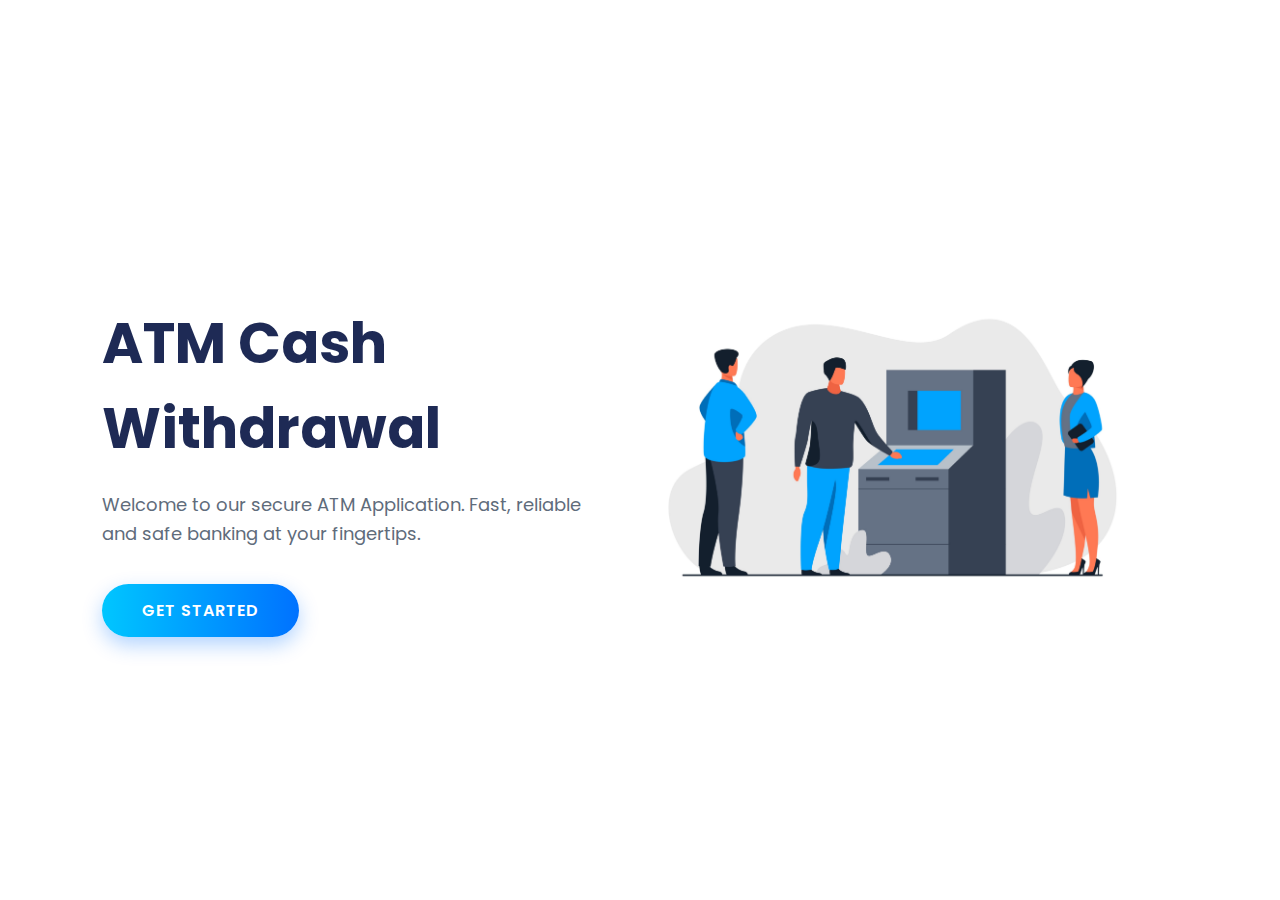
<file: templates/welcome.html>
<!DOCTYPE html>
<html lang="en">
<head>
    <meta charset="UTF-8">
    <title>ATM Application</title>
    <meta name="viewport" content="width=device-width, initial-scale=1.0">
    <link rel="stylesheet" href="/static/welcome.css">
    <link href="https://fonts.googleapis.com/css2?family=Poppins:wght@400;600;700&display=swap" rel="stylesheet">
</head>
<body>

    <div class="hero-section">
        
        <div class="hero-left">
            <h1>ATM Cash <br> Withdrawal</h1>
            <p>
                Welcome to our secure ATM Application. 
                Fast, reliable and safe banking at your fingertips.
            </p>

            <a href="{{url_for('index')}}" class="btn-primary">
                GET STARTED
            </a>
        </div>

        <div class="hero-right">
            <img src="/static/atm.jpg" alt="ATM Illustration">
        </div>

    </div>

</body>
</html>
</file>
<file: static/welcome.css>
body {
    margin: 0;
    font-family: 'Poppins', sans-serif;
    background-color: white;
}

/* Main Layout */
.hero-section {
    display: flex;
    align-items: center;
    justify-content: space-between;
    min-height: 100vh;
    padding: 0 8%;
}

/* Left Side */
.hero-left {
    width: 45%;
}

.hero-left h1 {
    font-size: 56px;
    font-weight: 700;
    color: #1e2a55;
    margin-bottom: 20px;
}

.hero-left p {
    font-size: 18px;
    color: #5f6c7b;
    line-height: 1.6;
    margin-bottom: 35px;
}

/* Button */
.btn-primary {
    display: inline-block;
    padding: 14px 40px;
    background: linear-gradient(90deg, #00c6ff, #0072ff);
    color: white;
    text-decoration: none;
    border-radius: 50px;
    font-weight: 600;
    letter-spacing: 1px;
    transition: all 0.3s ease;
    box-shadow: 0 8px 20px rgba(0, 114, 255, 0.3);
}

.btn-primary:hover {
    transform: translateY(-3px);
    box-shadow: 0 12px 25px rgba(0, 114, 255, 0.4);
}

/* Right Side Image */
.hero-right {
    width: 55%;
    display: flex;
    justify-content: flex-end;
    align-items: center;
}

.hero-right img {
    width: 100%;
    max-width: 650px;
    object-fit: contain;
}
</file>
